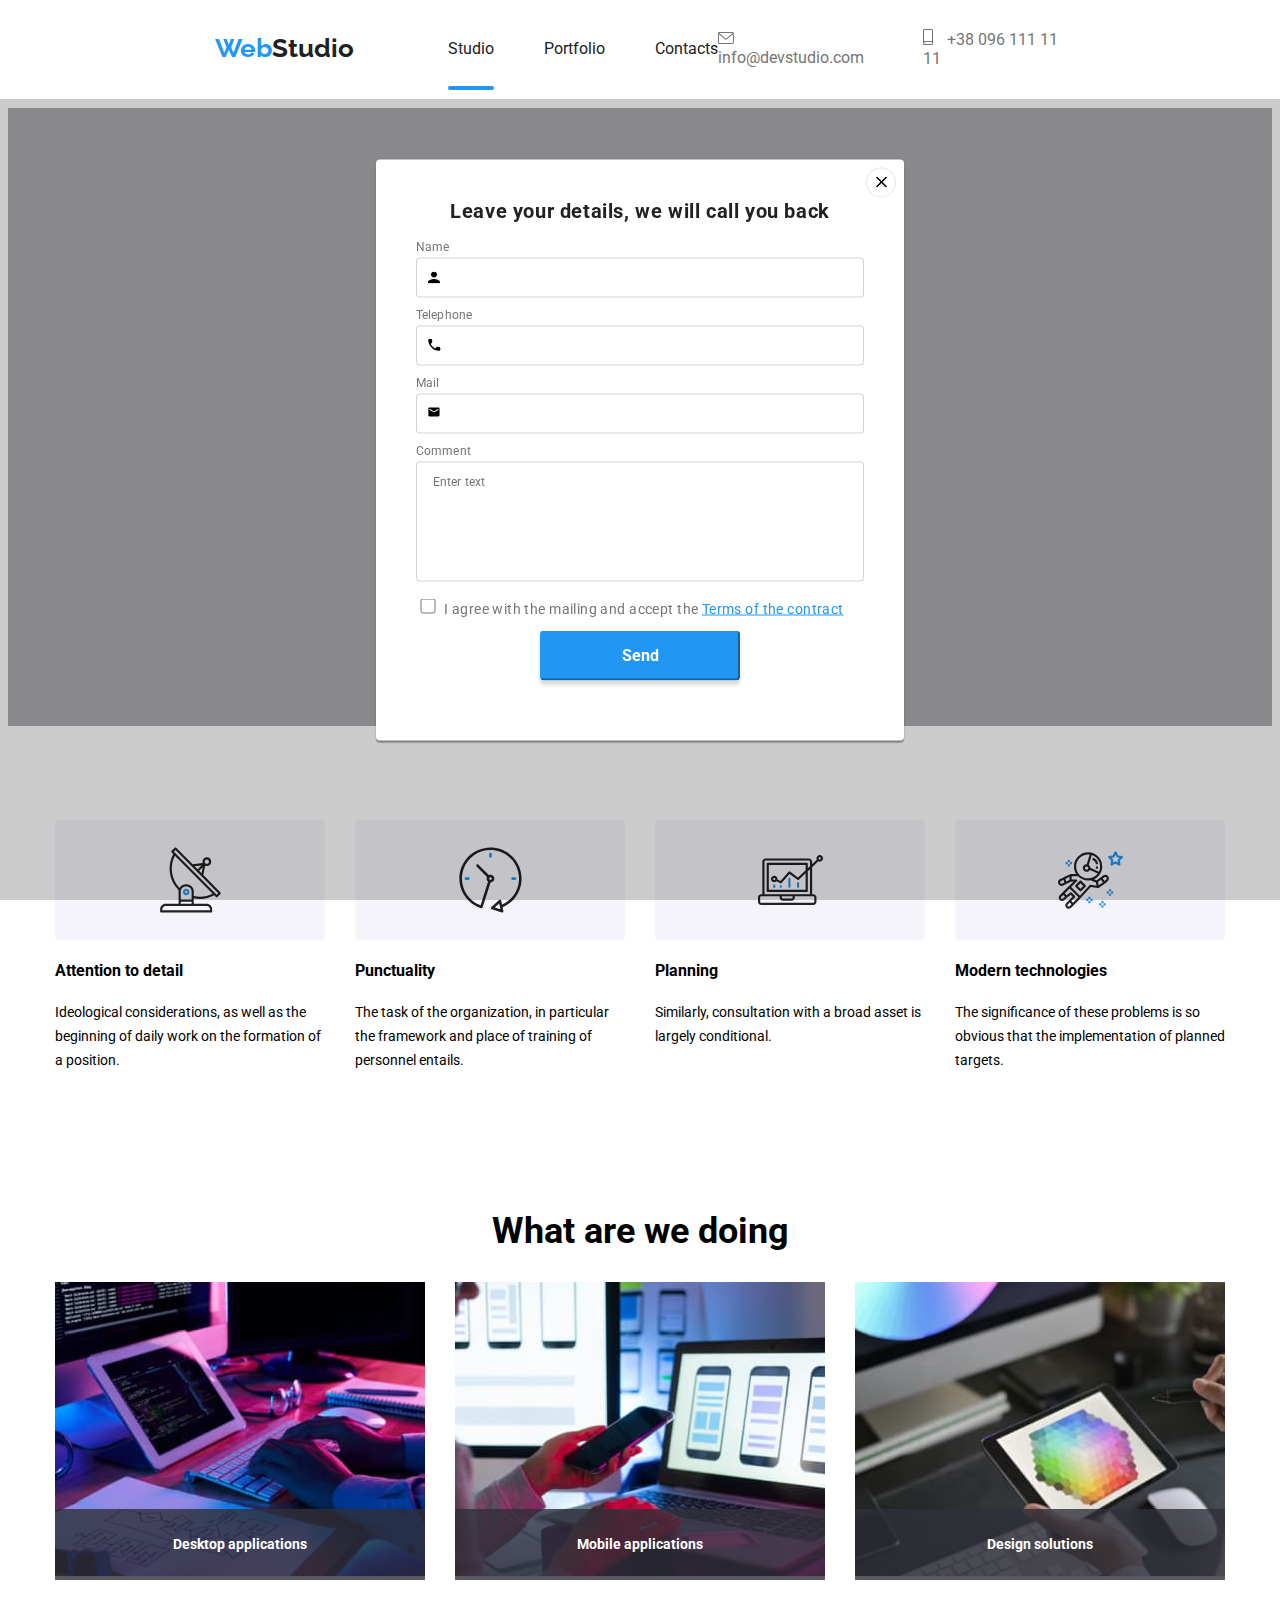
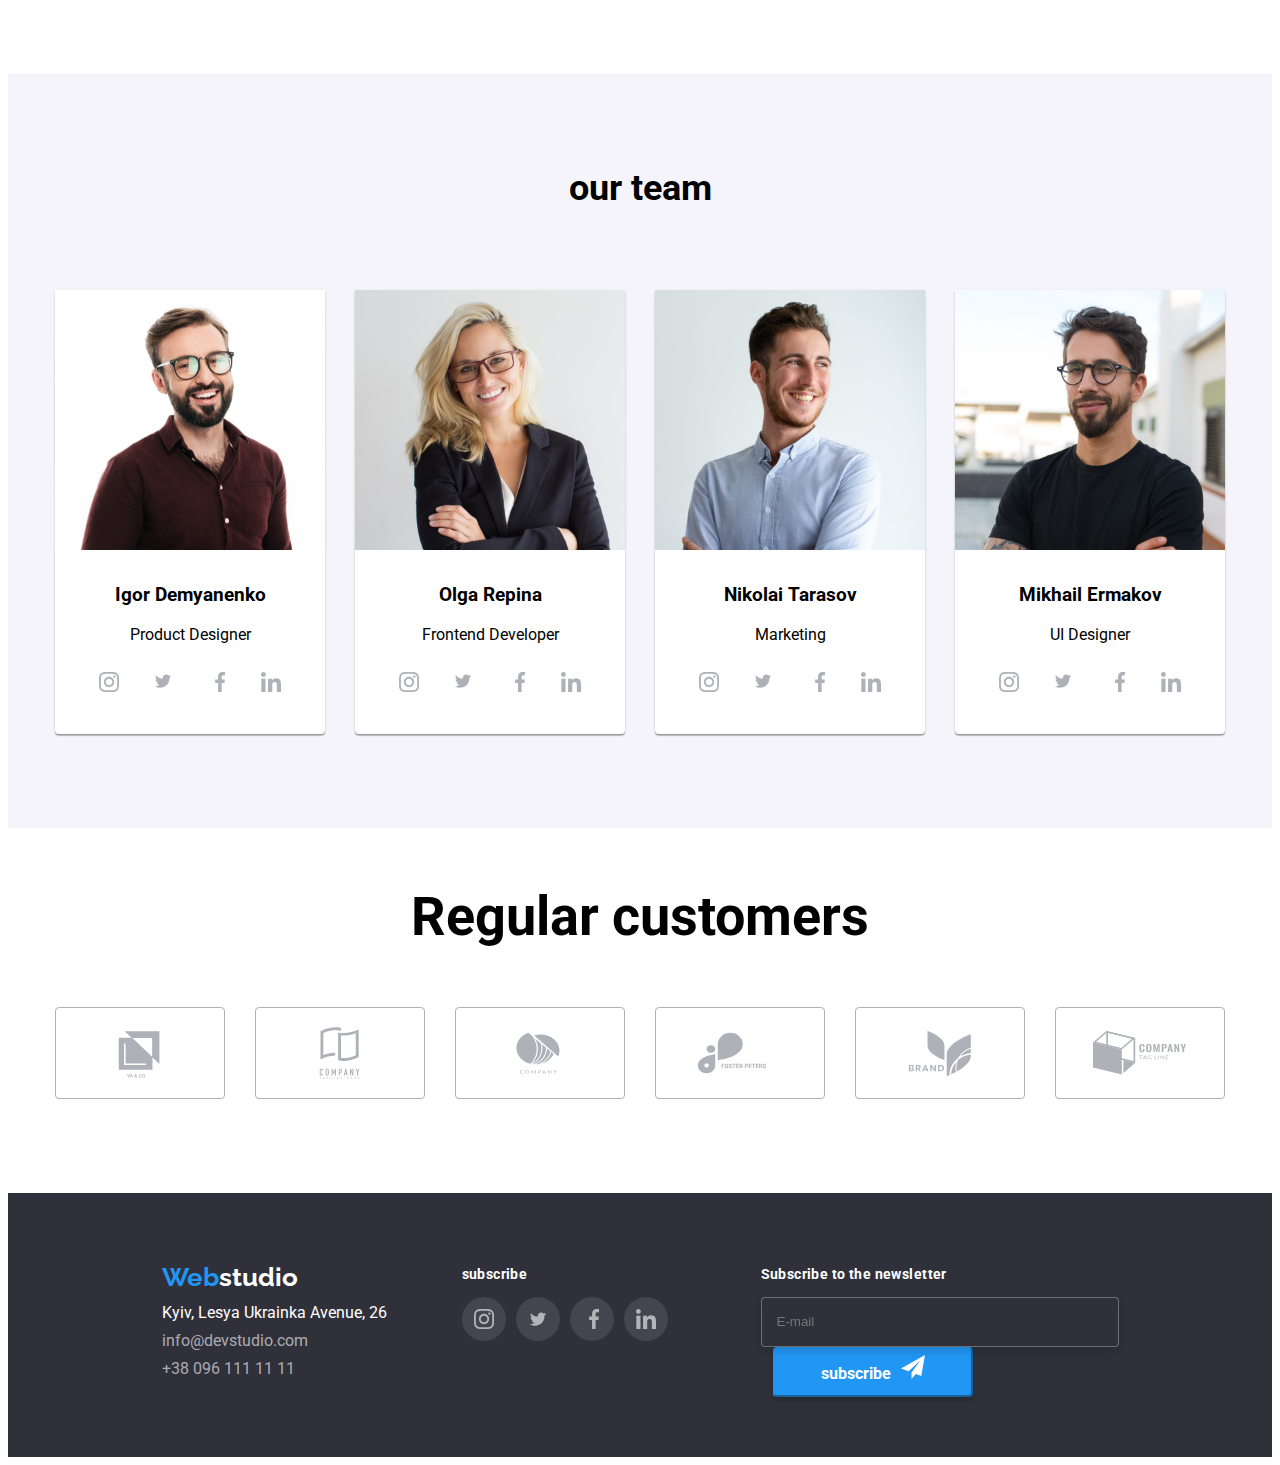
<file: index.html>
<!DOCTYPE html>
<html lang="en">
  <head>
    <meta charset="UTF-8" />
    <meta http-equiv="X-UA-Compatible" content="IE=edge" />
    <meta name="viewport" content="width=device-width, initial-scale=1.0" />
    <title>Document</title>
    <link rel="preconnect" href="https://fonts.googleapis.com" />
    <link rel="preconnect" href="https://fonts.gstatic.com" crossorigin />
    <link
      href="https://fonts.googleapis.com/css2?family=Raleway:wght@700&family=Roboto:wght@400;500;700;900&display=swap"
      rel="stylesheet"
    />
    <link rel="stylesheet" href="./css/styles.css" />
    <link rel="stylesheet" href="./images/svg/symbol-defs.svg">
    <link rel="stylesheet" href="./modal.js">
  </head>
  <body>
    <header class="header">
      <div class="section">
        <a href="./index.html" class="logo list"
        ><span>Web</span>Studio</a
      >
      <nav>
        <ul class="list">
          <li><a href="./index.html"  class="list  focus current nav-header">Studio</a></li>
          <li><a href="./portfolio.html"  class="list focus nav-header">Portfolio</a></li>
          <li><a href="https://www.youtube.com/watch?v=dQw4w9WgXcQ"  target="_blank" class="list focus nav-header">Contacts</a></li>
        </ul>
      </nav>
      <address>
        <ul class="list">
        <li><a href="mailto:info@devstudio.com" class="list focus"><svg class="focus-icon" width="16px" height="12px"><use href="./images/svg/symbol-defs.svg#icon-envelope"></use></svg>info@devstudio.com</a></li>
        <li><a href="tel:+38-096-111-11-11" class="list focus"><svg width="10" height="16" class="focus focus-icon"><use href="./images/svg/symbol-defs.svg#icon-smartphone"></use></svg> +38 096 111 11 11</a></li>
      </ul>
      </address>
      </div>
    </header>
    <main>
      <section class="hero" >
        <div><h1 >
          Effective Solutions <br/>
          for your business
        </h1>
        <button type="button" class="buttons" data-modal-open>Order service</button></div>
      </section>
      <section class="achievements">
        <div class="section" ><h2 >our achievements</h2>
          <ul class="list">
            <li>
              <div><svg><use href="./images/svg/symbol-defs.svg#icon-antenna-1"></use></svg></div>
              <h3>Attention to detail</h3>
              <p >
                Ideological considerations, as well as the beginning of daily work
                on the formation of a position.
              </p>
            </li>
            <li>
             <div> <svg><use href="./images/svg/symbol-defs.svg#icon-clock-1"></use></svg></div>
              <h3>Punctuality</h3>
              <p >
                The task of the organization, in particular the framework and
                place of training of personnel entails.
              </p>
            </li>
            <li>
             <div> <svg><use href="./images/svg/symbol-defs.svg#icon-diagram-1"></use></svg></div>
              <h3>Planning</h3>
              <p >
                Similarly, consultation with a broad asset is largely conditional.
              </p>
            </li>
            <li>
             <div> <svg><use href="./images/svg/symbol-defs.svg#icon-astronaut-1"></use></svg></div>
              <h3>Modern technologies</h3>
              <p >
                The significance of these problems is so obvious that the
                implementation of planned targets.
              </p>
            </li>
          </ul></div>
      </section>
      <section class="case" >
        <div class="section" >
          <h2 >What are we doing</h2>
          <ul class="list">
            <li>
              <div><img src="./images/img(10).jpg" alt="programmable" width="370" /><p>Desktop applications</p></div>
            </li>
            <li><div><img src="./images/img(11).jpg" alt="testable" width="370" /><p>Mobile applications</p></div></li>
            <li><div><img src="./images/img(12).jpg" alt="hardly" width="370" /><p>Design solutions</p></div></li>
          </ul>
        </div>
      </section>
      <section class="team">
        <div class="section" >
          <h2>our team</h2>
          <ul class="list ">
            <li>
              <img src="./images/img(13).jpg" alt="our worker" width="270" />
              <div><h3>Igor Demyanenko</h3>
                <p >Product Designer</p>
                <ul class="list">
                  <li class="icon-message ">
                    <a href=""><svg width="20" height="20" class="icon-instagram">
                      <use href="./images/svg/symbol-defs.svg#icon-instagram-2"></use>
                    </svg></a>
                  </li>
                  <li class="icon-message">
                    <a href=""><svg width="20" height="16.25" class="icon-twiter">
                      <use href="./images/svg/symbol-defs.svg#icon-twitter-1"></use>
                    </svg></a>
                  </li>
                  <li class="icon-message">
                    <a href=""><svg width="15" height="30" class="icon-facebook">
                      <use href="./images/svg/symbol-defs.svg#icon-facebook-1"   width="20" height="30" class="icon-facebook" ></use>
                    </svg></a>
                  </li>
                  <li class="icon-message">
                   <a href=""> <svg width="20" height="20" class="icon-linkedin">
                    <use href="./images/svg/symbol-defs.svg#icon-linkedin-1"></use>
                  </svg></a>
                  </li>
                </ul></div>
            </li>
            <li class="card-worker">
              <img src="./images/img(14).jpg" alt="our worker" width="270" />
              <div><h3>Olga Repina</h3>
                <p >Frontend Developer</p>
                <ul class="list">
                  <li class="icon-message ">
                    <a href=""><svg width="20" height="20" class="icon-instagram">
                      <use href="./images/svg/symbol-defs.svg#icon-instagram-2"></use>
                    </svg></a>
                  </li>
                  <li class="icon-message">
                    <a href=""><svg width="20" height="16.25" class="icon-twiter">
                      <use href="./images/svg/symbol-defs.svg#icon-twitter-1"></use>
                    </svg></a>
                  </li>
                  <li class="icon-message">
                    <a href=""><svg width="15" height="30" class="icon-facebook">
                      <use href="./images/svg/symbol-defs.svg#icon-facebook-1"   width="20" height="30" class="icon-facebook" ></use>
                    </svg></a>
                  </li>
                  <li class="icon-message">
                   <a href=""> <svg width="20" height="20" class="icon-linkedin">
                    <use href="./images/svg/symbol-defs.svg#icon-linkedin-1"></use>
                  </svg></a>
                  </li>
                </ul></div>
            </li>
             <li class="card-worker">
              <img src="./images/img(15).jpg" alt="our worker" width="270" />
              <div><h3>Nikolai Tarasov</h3>
                <p >Marketing</p>
                <ul class="list">
                  <li class="icon-message ">
                    <a href=""><svg width="20" height="20" class="icon-instagram">
                      <use href="./images/svg/symbol-defs.svg#icon-instagram-2"></use>
                    </svg></a>
                  </li>
                  <li class="icon-message">
                    <a href=""><svg width="20" height="16.25" class="icon-twiter">
                      <use href="./images/svg/symbol-defs.svg#icon-twitter-1"></use>
                    </svg></a>
                  </li>
                  <li class="icon-message">
                    <a href=""><svg width="15" height="30" class="icon-facebook">
                      <use href="./images/svg/symbol-defs.svg#icon-facebook-1"   width="20" height="30" class="icon-facebook" ></use>
                    </svg></a>
                  </li>
                  <li class="icon-message">
                   <a href=""> <svg width="20" height="20" class="icon-linkedin">
                    <use href="./images/svg/symbol-defs.svg#icon-linkedin-1"></use>
                  </svg></a>
                  </li>
                </ul></div>
            </li>
             <li class="card-worker">
              <img src="./images/img(16).jpg" alt="our worker" width="270" />
              <div><h3>Mikhail Ermakov</h3>
                <p >UI Designer</p>
                <ul class="list social">
                  <li class="icon-message ">
                    <a href=""><svg width="20" height="20" class="icon-instagram">
                      <use href="./images/svg/symbol-defs.svg#icon-instagram-2"></use>
                    </svg></a>
                  </li>
                  <li class="icon-message">
                    <a href=""><svg width="20" height="16.25" class="icon-twiter">
                      <use href="./images/svg/symbol-defs.svg#icon-twitter-1"></use>
                    </svg></a>
                  </li>
                  <li class="icon-message">
                    <a href=""><svg width="15" height="30" class="icon-facebook">
                      <use href="./images/svg/symbol-defs.svg#icon-facebook-1"   width="20" height="30" class="icon-facebook" ></use>
                    </svg></a>
                  </li>
                  <li class="icon-message">
                   <a href=""> <svg width="20" height="20" class="icon-linkedin">
                    <use href="./images/svg/symbol-defs.svg#icon-linkedin-1"></use>
                  </svg></a>
                  </li>
                </ul></div>
            </li>
          </ul></div>
      </section>
      <section class="clients">
        <div>
          <h2>Regular customers</h2>
          <ul class="list">
            <li><a href="" class="focus"><svg class="focus-icon"><use href="./images/svg/symbol-defs.svg#icon-Logo"></use></svg></a></li>
            <li><a href="" class="focus"><svg class="focus-icon"><use href="./images/svg/symbol-defs.svg#icon-Logo1"></use></svg></a></li>
            <li><a href="" class="focus"><svg class="focus-icon"><use href="./images/svg/symbol-defs.svg#icon-Logo2"></use></svg></a></li>
            <li><a href="" class="focus"><svg class="focus-icon"><use href="./images/svg/symbol-defs.svg#icon-Logo3"></use></svg></a></li>
            <li><a href="" class="focus"><svg class="focus-icon"><use href="./images/svg/symbol-defs.svg#icon-Logo4"></use></svg></a></li>
            <li><a href="" class="focus"><svg class="focus-icon"><use href="./images/svg/symbol-defs.svg#icon-Logo5"></use></svg></a></li>
          </ul>
        </div>
      </section>
    </main>
    <footer class="footer ">
      <div class="section"><div  ><a href="./index.html" 
        class="logo list"><span >Web</span>studio</a
      >
      <address>
        <a
          href="https://www.google.com/maps/place/%D0%B1%D1%83%D0%BB.+%D0%9B%D0%B5%D1%81%D0%B8+%D0%A3%D0%BA%D1%80%D0%B0%D0%B8%D0%BD%D0%BA%D0%B8,+26,+%D0%9A%D0%B8%D0%B5%D0%B2,+02000/@50.4265807,30.5361971,17z/data=!3m1!4b1!4m5!3m4!1s0x40d4cf0e033ecbe9:0x57a4dffefec77da0!8m2!3d50.4265807!4d30.5383858?hl=ru"
          class="list">Kyiv, Lesya Ukrainka Avenue, 26</a
        >
        <ul class="list">
          <li><a href="mailto:info@devstudio.com" class="list">info@devstudio.com</a></li>
          <li><a href="tel:+38-096-111-11-11" class="list">+38 096 111 11 11</a></li>
        </ul>
      </address></div>
      <div class="join-list">
        <p>subscribe</p>
        <ul class="list social">
          <li class="icon-message ">
            <a href=""><svg width="20" height="20" class="icon-instagram">
              <use href="./images/svg/symbol-defs.svg#icon-instagram-2"></use>
            </svg></a>
          </li>
          <li class="icon-message">
            <a href=""><svg width="20" height="16.25" class="icon-twiter">
              <use href="./images/svg/symbol-defs.svg#icon-twitter-1"></use>
            </svg></a>
          </li>
          <li class="icon-message">
            <a href=""><svg width="15" height="30" class="icon-facebook">
              <use href="./images/svg/symbol-defs.svg#icon-facebook-1"   width="20" height="30" class="icon-facebook" ></use>
            </svg></a>
          </li>
          <li class="icon-message">
           <a href=""> <svg width="20" height="20" class="icon-linkedin">
            <use href="./images/svg/symbol-defs.svg#icon-linkedin-1"></use>
          </svg></a>
          </li>
        </ul>
      </div><div class="form-subscribe"><p>Subscribe to the newsletter</p><label for="mail"></label><input type="mail" id="mail" placeholder="E-mail" class="footer-input"><button type="submit">subscribe<svg width="24px" height="24px"><use href="./images/svg/symbol-defs.svg#icon-icon-send"></use></svg></button></div></div>
    </footer>
    <div class="backdrop" data-modal>
      <div class="modal">
        
        <button data-modal-close><svg width="11" height="11"><use href="./images/svg/symbol-defs.svg#icon-Vector-1"></use></svg></button>
        <form action="" class="form"><h2>Leave your details, we will call you back</h2>
          <div class="form-field">
            <label for="name" class="form-input">Name</label>
            <svg height="12px" width="12px" class="form-svg">
              <use href="./images/svg/symbol-defs.svg#icon-Vector-2"></use>
            </svg>
            <input type="text" name="name" id="name" autofocus class="input-form" placeholder="Enter text"></input></div>
          <div class="form-field">
            <label for="tel" class="form-input">Telephone</label>
            <svg height="13px" width="13px" class="form-svg">
              <use href="./images/svg/symbol-defs.svg#icon-Vector-3"></use>
            </svg>
            <input type="tel" name="tel" id="tel" class="input-form" placeholder="Enter text"></input></div>
          <div class="form-field">
            <label for="mail" class="form-input">Mail</label>
            <svg height="15px" width="12px" class="form-svg"><use href="./images/svg/symbol-defs.svg#icon-Vector-4"></use>
            </svg>
            <input type="email" name="mail" id="mail" class="input-form" placeholder="Enter text"></input></div>
          <div class="form-field">
            <h3>Comment</h3><textarea name="Comment" id="Comment" cols="30" rows="10" placeholder="Enter text" class="form-input"></textarea></div>
          <div class="form-field">
            <label for="contract" class="contract">
              <input type="checkbox" name="contract" id="contract" class="form-input">I agree with the mailing and accept the <a href="">Terms of the contract</a></label></div>
          <button type="submit">Send</button></form>
      </div>
      <script>(() => {
        const refs = {
          openModalBtn: document.querySelector("[data-modal-open]"),
          closeModalBtn: document.querySelector("[data-modal-close]"),
          modal: document.querySelector("[data-modal]"),
        };
      
        refs.openModalBtn.addEventListener("click", toggleModal);
        refs.closeModalBtn.addEventListener("click", toggleModal);
      
        function toggleModal() {
          refs.modal.classList.toggle("is-hidden");
        }
      })();</script>
    </div>
  </body>
</html>
</file>
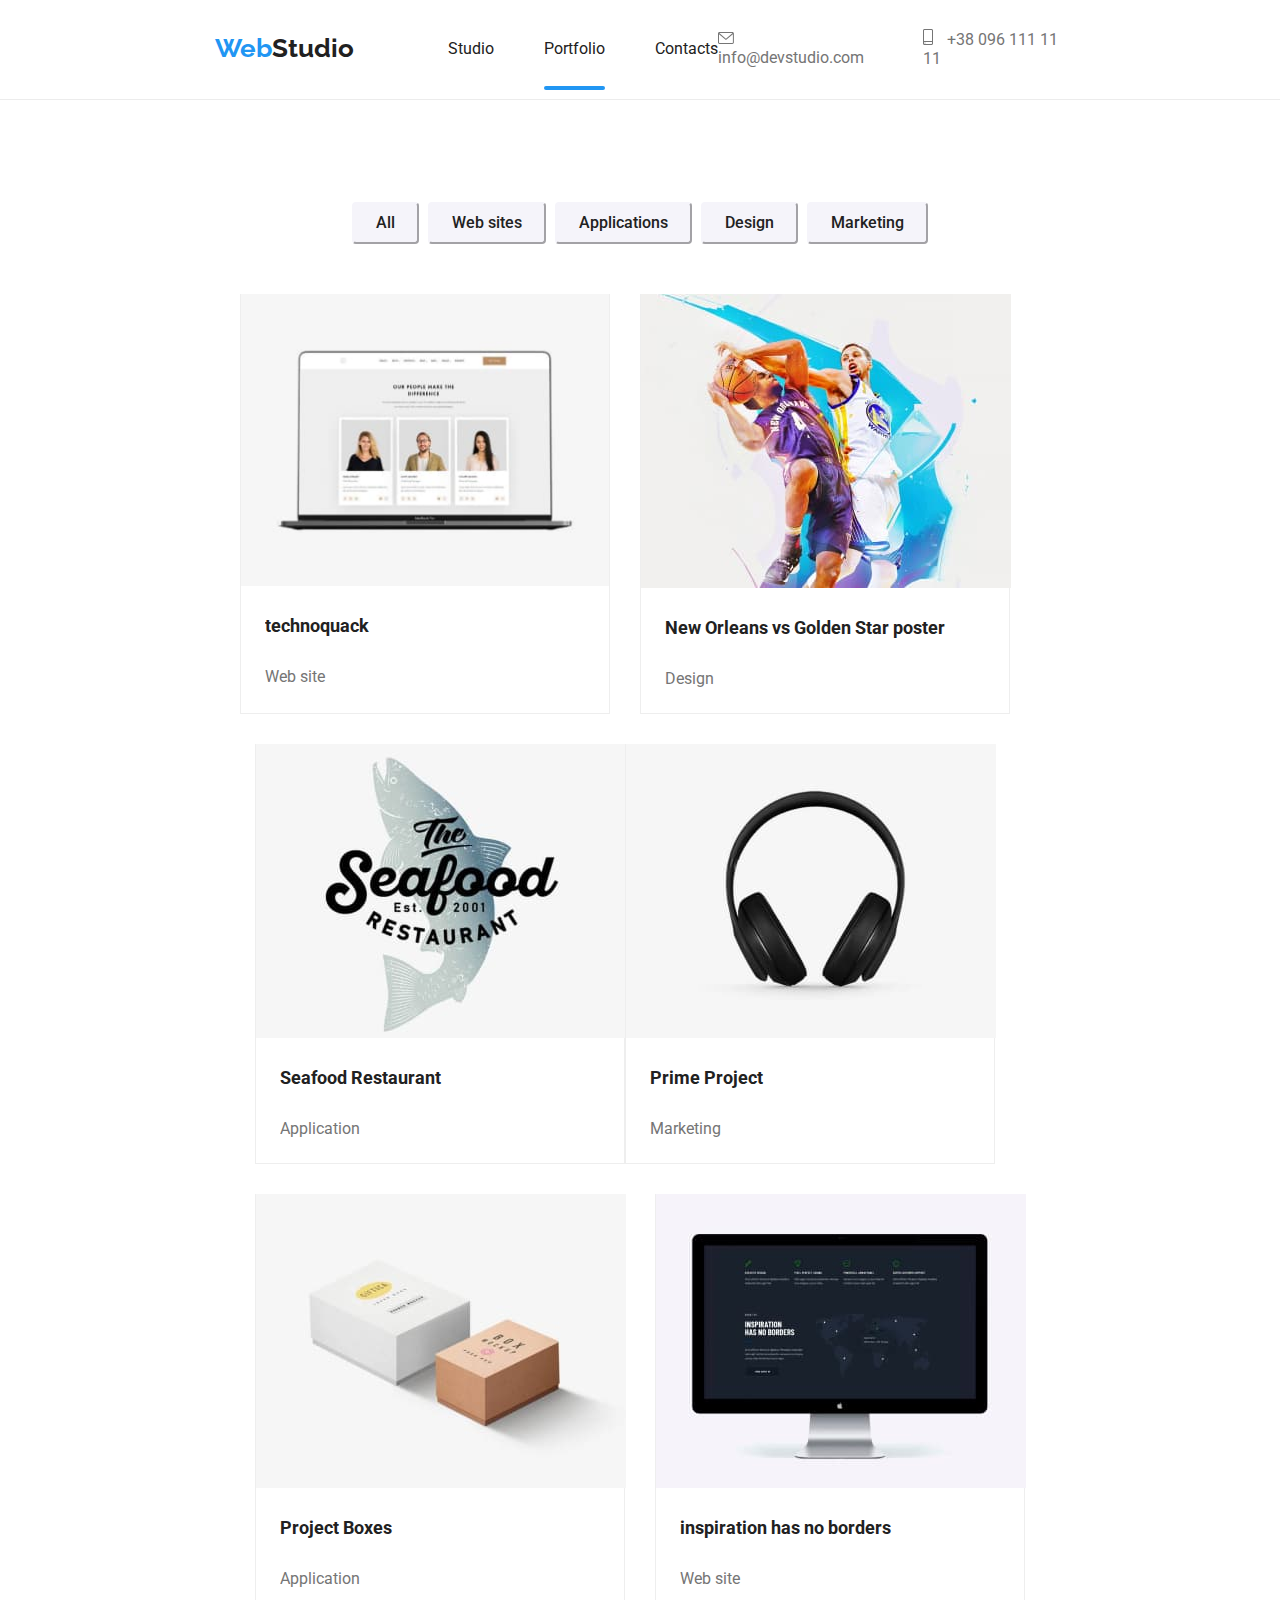
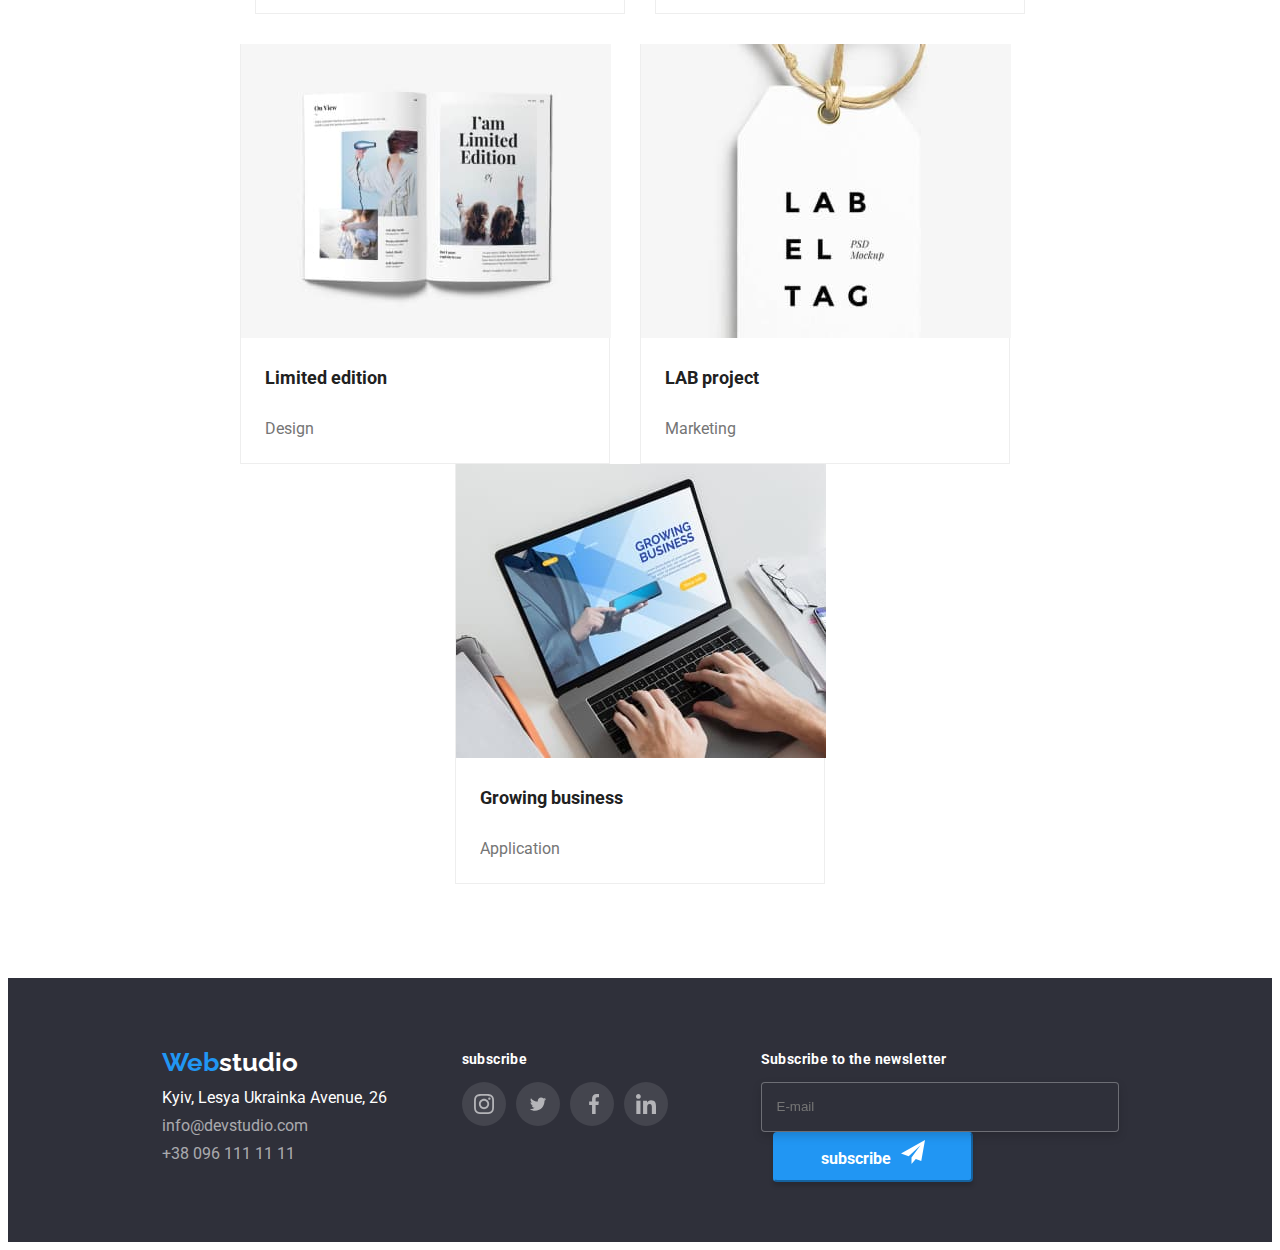
<file: portfolio.html>
<!DOCTYPE html>
<html lang="en">
  <head>
    <meta charset="UTF-8" />
    <meta http-equiv="X-UA-Compatible" content="IE=edge" />
    <meta name="viewport" content="width=device-width, initial-scale=1.0" />
    <title>Document</title>
    <link rel="preconnect" href="https://fonts.googleapis.com" />
    <link rel="preconnect" href="https://fonts.gstatic.com" crossorigin />
    <link
      href="https://fonts.googleapis.com/css2?family=Raleway:wght@700&family=Roboto:wght@400;500;700;900&display=swap"
      rel="stylesheet"
    />
    <link rel="stylesheet" href="./css/styles.css" />
  </head>
  <body>
    <header class="header header-second">
      <div class="section">
        <a href="./index.html" class="logo list"
        ><span>Web</span>Studio</a
      >
      <nav>
        <ul class="list">
          <li><a href="./index.html"  class="list  focus nav-header">Studio</a></li>
          <li><a href="./portfolio.html"  class="list focus current nav-header">Portfolio</a></li>
          <li><a href="https://www.youtube.com/watch?v=dQw4w9WgXcQ"  target="_blank" class="list focus nav-header">Contacts</a></li>
        </ul>
      </nav>
      <address>
        <ul class="list">
        <li><a href="mailto:info@devstudio.com" class="list focus"><svg class="focus-icon" width="16px" height="12px"><use href="./images/svg/symbol-defs.svg#icon-envelope"></use></svg>info@devstudio.com</a></li>
        <li><a href="tel:+38-096-111-11-11" class="list focus"><svg width="10" height="16" class="focus focus-icon"><use href="./images/svg/symbol-defs.svg#icon-smartphone"></use></svg> +38 096 111 11 11</a></li>
      </ul>
      </address>
      </div>
    </header>
    <main>
      <section>
           
        <nav class="navigation">
          <ul class="list">
            <li><button  class="second-button" type="button">All</button></li>
            <li><button  class="second-button" type="button">Web sites</button></li>
            <li><button  class="second-button" type="button">Applications</button></li>
            <li><button  class="second-button" type="button">Design</button></li>
            <li><button  class="second-button" type="button">Marketing</button></li>
          </ul>
        </nav>
      </section>
      <section class="categories">
        <h2 >categories</h2>
        <ul class="list">
          <li>
            <a href="">
              <div class="div-hover"><img src="./images/img(17).jpg" alt="" width="370" /><p class="categories-hover">The resource offers comprehensive offers with different levels of operation and services. All this will allow the visitor to receive comprehensive information about the company or individual.</p></div>
             <div> <h3 >technoquack</h3>
              <p >Web site</p></div>
            </a>
          </li>
          <li>
            <a href="">
              <img src="./images/img(18).jpg" alt="" width="370"/>
              <div><h3>New Orleans vs Golden Star poster</h3>
                <p>Design</p></div>
            </a>
          </li>
          <li>
            <a href="">
              <img src="./images/img(19).jpg" alt="" width="370"/>
             <div> <h3>Seafood Restaurant</h3>
              <p>Application</p></div>
            </a>
          </li>
          <li>
            <a href="">
              <img src="./images/img(20).jpg" alt="" width="370"/>
              <div><h3>Prime Project</h3>
                <p>Marketing</p></div>
            </a>
          </li>
          <li>
            <a href="">
              <img src="./images/img(21).jpg" alt="" width="370"/>
              <div><h3>Project Boxes</h3>
                <p>Application</p></div>
            </a>
          </li>
          <li>
            <a href="">
              <img src="./images/img(22).jpg" alt="" width="370"/>
             <div> <h3>inspiration has no borders</h3>
              <p>Web site</p></div>
            </a>
          </li>
          <li>
            <a href="">
              <img src="./images/img(23).jpg" alt="" width="370"/>
             <div> <h3>Limited edition</h3>
              <p>Design</p></div>
            </a>
          </li>
          <li>
            <a href="">
              <img src="./images/img(24).jpg" alt="" width="370"/>
              <div><h3>LAB project</h3>
                <p>Marketing</p></div>
            </a>
          </li>
          <li>
            <a href="">
              <img src="./images/img(25).jpg" alt="" width="370"/>
              <div><h3>Growing business</h3>
                <p>Application</p></div>
            </a>
          </li>
        </ul>
      </section>
    </main>
    <footer class="footer ">
      <div class="section"><div  ><a href="./index.html" 
        class="logo list"><span >Web</span>studio</a
      >
      <address>
        <a
          href="https://www.google.com/maps/place/%D0%B1%D1%83%D0%BB.+%D0%9B%D0%B5%D1%81%D0%B8+%D0%A3%D0%BA%D1%80%D0%B0%D0%B8%D0%BD%D0%BA%D0%B8,+26,+%D0%9A%D0%B8%D0%B5%D0%B2,+02000/@50.4265807,30.5361971,17z/data=!3m1!4b1!4m5!3m4!1s0x40d4cf0e033ecbe9:0x57a4dffefec77da0!8m2!3d50.4265807!4d30.5383858?hl=ru"
          class="list">Kyiv, Lesya Ukrainka Avenue, 26</a
        >
        <ul class="list">
          <li><a href="mailto:info@devstudio.com" class="list">info@devstudio.com</a></li>
          <li><a href="tel:+38-096-111-11-11" class="list">+38 096 111 11 11</a></li>
        </ul>
      </address></div>
      <div class="join-list">
        <p>subscribe</p>
        <ul class="list social">
          <li class="icon-message ">
            <a href=""><svg width="20" height="20" class="icon-instagram">
              <use href="./images/svg/symbol-defs.svg#icon-instagram-2"></use>
            </svg></a>
          </li>
          <li class="icon-message">
            <a href=""><svg width="20" height="16.25" class="icon-twiter">
              <use href="./images/svg/symbol-defs.svg#icon-twitter-1"></use>
            </svg></a>
          </li>
          <li class="icon-message">
            <a href=""><svg width="15" height="30" class="icon-facebook">
              <use href="./images/svg/symbol-defs.svg#icon-facebook-1"   width="20" height="30" class="icon-facebook" ></use>
            </svg></a>
          </li>
          <li class="icon-message">
           <a href=""> <svg width="20" height="20" class="icon-linkedin">
            <use href="./images/svg/symbol-defs.svg#icon-linkedin-1"></use>
          </svg></a>
          </li>
        </ul>
      </div><div class="form-subscribe"><p>Subscribe to the newsletter</p><label for="mail"></label><input type="mail" id="mail" placeholder="E-mail" class="footer-input"><button type="submit">subscribe<svg width="24px" height="24px"><use href="./images/svg/symbol-defs.svg#icon-icon-send"></use></svg></button></div></div>
    </footer>  
  </body>
</html>
</file>
<file: css/styles.css>
html {
  box-sizing: border-box;
}
*, *::after, *::before {
  box-sizing: inherit;
}
:root {
  --title-main-color: #212121;
  --main-text-color: #757575;
  --accent-text-color: #2196f3;
  --buttons-focus-color: #ffffff;
  --hero-background: #2F303A;
  --second-color-background: #F5F4FA;
  --border-color-header: #ECECEC;
  --icon-color-basic: #AFB1B8;

  
 

}
textarea{
  resize: none;
}
body{
  padding-top: 100px;
}
.section{
  padding-left: 15px;
  padding-right: 15px;
  margin-right: 200px;
  margin-left: 200px;
}
.list{
  list-style-type: none;
  text-decoration: none;
  padding: 0;
  margin: 0;
}
.current:active,
.current:visited,
.current:hover,
.current:focus,
.current:hover::after,
.current:focus::after{
  left: 0%;
  opacity: 1;
  color: var(--accent-text-color);

  
}
.current:visited::after{
  opacity: 1;
  left: 0%;
  transition-duration: 250ms;
 
}
.nav-header:hover::after,
.nav-header:focus::after{
  opacity: 1;
  left: 0%;
  transition-duration: 250ms;
}
.nav-header::after{
  bottom: 0;
  left: -100%;
  opacity: 0;
  position: absolute;
  content: '';
  width: 100%;
  height: 4px;
  background-color: var(--accent-text-color);
  border-radius: 2px;
 
}
.current::after{
  bottom: 0;
  left: 0%;
  opacity: 1;
  position: absolute;
  content: '';
  width: 100%;
  height: 4px;
  background-color: var(--accent-text-color);
  border-radius: 2px;
 

}
.header nav ul li a{
  position: relative;
}

.buttons{
  padding: 10px 32px;
  background: #2196F3;
  box-shadow: 0px 4px 4px rgba(0, 0, 0, 0.15);
  border-radius: 4px;
  border-color: var(--accent-text-color);
  color: var(--buttons-focus-color);
}
.buttons:focus,
.buttons:hover{
  background-color: var(--buttons-focus-color);
  color: var(--accent-text-color);
  border-color: var(--buttons-focus-color);
}


    /* header */
    .header{
      padding-bottom: 0;
      background-color: var(--buttons-focus-color);
      z-index: 999;
      top: 0;
      left: 0;
      position: fixed;
      width: 100%;
      font-family: 'Roboto', sans-serif;
      padding-top: 24px;
      padding-bottom: 25px;
    }
    .header div,
    .header ul{
      display: flex;
    }
    .header nav,
    .header address{
      align-self: center;
    }
.header nav ul a{
  color: var(--title-main-color);
  padding-top: 32px;
  padding-bottom: 32px;

}
.header nav li:not(:first-child){
  margin-left: 50px;
}
.header ul a{
  color: var(--main-text-color);
}
.header li{
  list-style: none;
}
.header address{
  font-style: normal;
  margin-left: auto;
}

.header svg{
  margin-right: 10px;
}

.header address li:not(:last-child){
  margin-right: 50px;
}
.icon-header {
  fill: currentColor;
}
.icon-header:hover{
  fill: currentColor;
}
.focus:hover,
.focus:focus{
  fill: currentColor;
  
  color: var(--accent-text-color);
}
.focus-icon{
  fill: currentColor;
}
.focus-icon:hover,
.focus-icon:focus{
  fill: currentColor;
  
}
.logo{
  font-weight: 700;
  font-size: 26px;
  line-height: 1.92;
  margin-right: 94px;
  color: var(--title-main-color);
  font-family: 'Raleway', sans-serif;
}
.logo span{
  color: var(--accent-text-color);
}
    /* hero */
.hero{
  /* padding-top: 200px;
  padding-bottom: 200px; */
  text-align: center;
  color: var(--buttons-focus-color);
  font-family: 'Roboto', sans-serif;
}
.hero div{
  padding-top: 200px;
  padding-bottom: 200px;
  background-image: url(../images/Img\(26\).jpg);
  background-repeat: no-repeat;
  background: radial-gradient(rgba(47, 48, 58, 0.4)) ;
  background-position: center;
}
.hero h1{
  margin-bottom: 0;
  padding-bottom: 30px;
  font-family: 'Roboto';
  font-style: normal;
  font-weight: 900;
  font-size: 44px;
  line-height: 1.36;
  text-transform: uppercase;
}
/* achievements */
.achievements{
  font-family: 'Roboto', sans-serif;
  
}

.achievements li div{
  border-radius: 4px;
 background-color: var(--second-color-background);
 width: 270px;
 height: 120px;
 display: flex;
 justify-content: center;
 align-items: center;

 }
.achievements svg {
  /* margin-left: 100px;
  margin-top: 25px;
  margin-right: 100px;
  margin-bottom: 25px; */
  height: 110px;
  width: 65px;
}

.achievements h2{
  display: none;
}
.achievements ul{
  padding-top: 94px;
  display: flex;
 justify-content: center;
}
.achievements ul li{
  font-weight: 400;
font-size: 14px;
line-height: 1.71;
  width: 270px;
}
.achievements ul li:not(:first-child){
  margin-left: 30px;
}

/* What are we doing */
.case{
  font-family: 'Roboto', sans-serif;
}
.case div.section div{
  position: relative;
}
.case  div div p{
  font-family: 'Roboto';
  font-style: normal;
  font-weight: 700;
  font-size: 14px;
  line-height: 1.2;
  color: var(--buttons-focus-color);
  background-color: rgba(47, 48, 58, 0.8);;
  width: 100%;
  text-align: center;
  padding-top: 27px;
  padding-bottom: 27px;
  margin-bottom: 0;
  left: 50%;
  bottom: 0;
  transform: translate(-50%);
  position: absolute;
}
.case h2{
  padding-top: 94px;
  text-align: center;
  font-weight: 700;
  font-size: 36px;
  line-height: 1.16;
}
.case ul{
  display: flex;
  justify-content: center;
  margin-bottom: 94px;
}
.case ul li:not(:first-child){
  margin-left: 30px;
}
/* our team */
.team h3{
  margin-top: 0;
}
.team{
  font-family: 'Roboto', sans-serif;
  background-color: var(--second-color-background);
}
.team li{
  box-shadow: 0px 1px 3px rgba(0, 0, 0, 0.12), 0px 1px 1px rgba(0, 0, 0, 0.14), 0px 2px 1px rgba(0, 0, 0, 0.2);
  border-radius: 0px 0px 4px 4px;
  width: 270px;
  background-color: var(--buttons-focus-color);
  
}

 .icon-message svg{
   fill: currentColor; 
   transition-duration: 250ms;
}
.icon-message{
  height: 44px;
  width: 44px;
  align-items: center;
}

.icon-message a{
  display: flex;
  justify-content: center;
  align-items: center;
  height: 44px;
  width: 44px;
  color: #AFB1B8;
  border-radius: 50%;
  cursor: pointer;
}
.icon-message a:hover,
.icon-message a:focus{
  border-color: var(--accent-text-color);
  background-color: var(--accent-text-color);
 

}
.icon-message a:hover ,
.icon-message a:focus {
  color: var(--buttons-focus-color);
}
.icon-message svg:hover, 
.icon-message svg:focus{

  fill: currentColor;

}
.team ul ul{
  gap: 10px;
}
.team ul ul li{
  

  height: 44px;
  width: 44px;
  box-shadow: none;
}
.team ul ul{
  height: 44px;
 
  
}
.social{
  justify-content: center;
  display: flex;
  align-items: center;
}
.team ul{
  justify-content: center;
  display: flex;
  align-items: center;
  
}
.icon-message{
  justify-content: center;
  display: inline-flex;}

.team div div:not()
{
  margin-bottom: 94px;
}
.team div.section{
  padding-bottom: 94px;
}

.team div div{
  padding-bottom: 30px;
  padding-top: 30px;
}
.card-worker{
  margin-left: 30px;
}
.team h2{
  padding-top: 94px;
  margin-top: 0;
  padding-bottom: 50px;
  text-align: center;
  font-weight: 700;
  font-size: 36px;
  line-height: 1.16;
}
.team p,
.team h3{
  text-align: center;

}
/* clients */
.clients{
  margin-top: 94px;
  text-align: center;
  font-family: 'Roboto';
  font-style: normal;
  font-weight: 700;
  font-size: 36px;
  line-height: 1.66;
}
.clients div{
  width:1170px;
  margin-right: auto;
  margin-left: auto;
}

.clients li{
  width: 170px;
  height: 92px;
}
.clients ul{
  
  display: flex;
  justify-content: center;
}
.clients svg{
  margin-top: 16px;
  fill: currentColor;
  width: 106px;
  height: 60px;
}
.clients {
  margin-top: 20px;
}
.clients ul li {
  color: #AFB1B8;
  border: 1px solid #AFB1B8;
  border-radius: 4px;
 
  
}
.clients ul li a{
  color: currentColor;
 
}


.clients ul li:hover,
.clients ul li:focus{
color: var(--accent-text-color);
border-color: var(--accent-text-color);
}
.clients ul li:not(:first-child){
  margin-left: 30px;
}
.clients{
  margin-bottom: 94px;
}
    /* footer */
    .footer{
      padding-top: 60px;
      padding-bottom: 60px;
      font-style: normal;
      font-family: 'Roboto', sans-serif;
      background-color: var(--hero-background);
    }
    .footer .logo{
      color: var(--buttons-focus-color);
      margin-bottom: 20px;
      
    }

    .footer a{
      font-style: normal;
      color: var(--buttons-focus-color);
    }
    .footer address a:hover,
    .footer address a:focus{
      color: var(--accent-text-color);

    }
    .footer .icon-message{
      fill: var(--buttons-focus-color);
      background: rgba(255, 255, 255, 0.1);
      border-radius: 50%;
      width: 44px;
      width: 44px;
    }
    .footer .form-subscribe{
      margin-left: 93px;

    }
    .form-subscribe input{
      width: 358px;
      height: 50px;
      border: 1px solid rgba(255, 255, 255, 0.3);
      filter: drop-shadow(0px 4px 4px rgba(0, 0, 0, 0.15));
      border-radius: 4px;
      background-color: var(--hero-background);
    }
    .form-subscribe button{
      color: var(--buttons-focus-color);
      font-family: 'Roboto';
      font-style: normal;
      font-weight: 700;
      font-size: 16px;
      line-height: 30px;
      margin-left: 12px;
      width: 200px;
      height: 50px;
      background: #2196F3;
      box-shadow: 0px 4px 4px rgba(0, 0, 0, 0.15);
      border-radius: 4px;
      border-color: var(--accent-text-color);
    }
    /* .form-subscribe button::after{
      fill: var(--buttons-focus-color);
      width: 44px;
      height: 44px;
      content: "";
      background-image: url(../images/svg/symbol-defs.svg#icon-icon-send);
    } */
    .form-subscribe button svg{
      
      margin-left: 10px;
      fill: var(--buttons-focus-color);

    }
    .footer div.section{
      justify-content:center;
    }
  
    .footer-input{
      color: var(--buttons-focus-color);
      outline: none;
    }
    
    
    .footer .list.social li:not(:first-child){
      margin-left: 10px;
    }
    .footer p{
      color: var(--buttons-focus-color);
      font-family: 'Roboto';
      font-style: normal;
      font-weight: 700;
      font-size: 14px;
      line-height: 1.14;
      letter-spacing: 0.03em;
    }
    .footer .icon-message:hover{
      background-color: var(--accent-text-color);
    }
    footer div.section,
    .icon-list{
      display: flex;
    }
    .join-list{
      font-family: 'Roboto';
      font-style: normal;
      font-weight: 700;
      font-size: 14px;
      line-height: 16px;
      letter-spacing: 0.03em;
      margin-left: 70px;
    }
    .footer ul li a{
      color : #FFFFFF99;
    }
    .footer address li{
      margin-top: 9px;
    }
    /* portfolio-nav */
   .header-second{
      border-bottom: 1px solid;
      color: var(--border-color-header);
      
    }
    .second-button{
     padding: 6px 22px;
      margin-bottom: 50px;
      margin-top: 94px;
      font-family: 'Roboto';
    font-style: normal;
    font-weight: 500;
    font-size: 16px;
    line-height: 1.62;
    background-color: var(--second-color-background);
    color: var(--title-main-color);
    text-align: center;
    border-radius: 4px;
    border-color: var(--second-color-background);
    box-shadow: none;
  }
    .navigation li:not(:first-child){
      margin-left: 9px;
    }
    .second-button:hover,
    .second-button:focus{
      border-color: var(--accent-text-color);
      background-color: var(--accent-text-color);
      color: var(--buttons-focus-color);
      box-shadow: none;
      
    }
    .navigation .list{
      display: flex;
      justify-content: center
    }
    /* categories */
    .categories ul{
      justify-content: center;
      display: flex;
      flex-wrap: wrap;

    }
     
    .div-hover{
      position: relative;
    }
    .categories li:hover .categories-hover,
    .categories li:focus .categories-hover{
      
      bottom: -5%;
      opacity: 1;
      background-color: rgba(33, 150, 243, 0.9);
      background-size: 370px;
      color: var(--buttons-focus-color);
      transition-duration: 250ms;
    }
    
    .div-hover img{
      width: 100%;

    }
    .categories li{
      width: 370px;
    }
    .categories ul li:not(:nth-child(3n)){
      margin-right: 30px;
    
    }
    .categories ul li:not(:nth-child(n + 6)){
      margin-bottom: 30px;
    }
    .categories {
      margin-left: 200px;
      margin-right: 200px;
      padding-left: 15px;
      padding-right: 15px;
    }
    .categories h2{
      display: none;
    }
    .categories ul{
      margin-bottom: 94px;
      list-style-type: none ;
      font-style: normal;
      text-transform: none;
      text-decoration: none;
    }
    .categories ul li{
      height: 420px;
    box-sizing: border-box;
    border: 1px solid #EEEEEE;
    border-top: 0px;
    }
    .categories ul li:hover,
    .categories ul li:focus{
      box-shadow: 0px 1px 1px rgba(0, 0, 0, 0.12), 0px 4px 4px rgba(0, 0, 0, 0.06), 1px 4px 6px rgba(0, 0, 0, 0.16);
      opacity: 1;
    }
    .categories div:not(div.div-hover){
      margin-left: 24px;
    }
    .categories-hover{
      margin: 0;
      padding: 63px 24px;
      position: absolute;
      /* left: 50%;
      top: 50%;
      transform: translate(-50%, -50%); */
      width: 100%;
      height: 100%;
      opacity: 0;
      bottom: -100%;
    }
    .categories a{
      text-decoration: none;
      color: var(--title-main-color);
    }
    .categories a div{
      overflow: hidden;
    }
    .categories a h3{
      font-family: 'Roboto';
    font-style: normal;
    font-weight: 700;
    font-size: 18px;
    line-height: 2;
    }
    .categories a p{
      margin-bottom: 20px;
      font-family: 'Roboto';
  font-style: normal;
  font-weight: 400;
  font-size: 16px;
  line-height: 1.87;
  color: var(--main-text-color);
    }
    .backdrop{
      transition-duration: 250ms;
      position: fixed;
      left: 0;
      top: 0;
      width: 100%;
      height: 100%;
      background: rgba(0, 0, 0, 0.2);
    }
    .backdrop.is-hidden{
     scale: 1.5;
      opacity: 0;
      pointer-events: none;
    }
    .modal{
      
      transition-duration: 250ms;
      scale: 1;
      position: absolute;
      top: 50%;
      left: 50%;
      transform: translate(-50%, -50%);
      width: 528px;
      height: 581px;
      background: #FFFFFF;
      box-shadow: 0px 1px 3px rgba(0, 0, 0, 0.12), 0px 1px 1px rgba(0, 0, 0, 0.14), 0px 2px 1px rgba(0, 0, 0, 0.2);
      border-radius: 4px;

    }
    .modal form{
      display: block;
    }
    .modal button:not(form button){
      right: 8px;
      top: 8px;
      position: absolute;
      
    
      width: 30px;
      height: 30px;
      background: #FFFFFF;
      border: 1px solid rgba(0, 0, 0, 0.1);
      border-radius: 50%;
      
    }
    .modal button:not(form button):hover{
      cursor: pointer;
      fill: var(--accent-text-color);
      
    }
    .form{
      margin: 40px;
      Width: 528px;
      Height: 581px;

    }
    .form-field{
      position: relative;
      margin-bottom: 10px;
      display: flex;
      flex-direction: column;
    }
    .form-field input, .form textarea
    {border: 1px solid rgba(33, 33, 33, 0.2);
      border-radius: 4px;
      width: 448px;
      height: 40px;
    }
    .form-field textarea{
      width: 448px;
      height: 120px;
    }
    .form-field textarea::placeholder{
      left: 16px;
      top: 12px;

    }
    .form button{
      cursor: pointer;
      font-family: 'Roboto';
      font-style: normal;
      font-weight: 700;
      font-size: 16px;
      line-height: 30px;
      color: var(--buttons-focus-color);
      margin-left: 124px;
      margin-right: 124px;
      width: 200px;
      height: 50px;
      background: #2196F3;
      box-shadow: 0px 4px 4px rgba(0, 0, 0, 0.15);
      border-radius: 4px;
      border-color: var(--accent-text-color);
    }
    .form-field .contract a{
      color: var(--accent-text-color);

    }
    .contract{
      
      font-family: 'Roboto';
      font-style: normal;
      font-weight: 400;
      font-size: 14px;
      line-height: 24px;
      letter-spacing: 0.03em;
      color: #757575;

    }
    .form-field input[type='checkbox']{
      margin-right: 8px;
      width: 16px;
      height: 15px;
    }
    .form-input{
      outline: none;
      margin-bottom: 4px;
    }
    .form-input input{
      outline: none;
      
    }
    textarea[placeholder='Enter text']{
      padding-top: 12px;
      padding-left: 16px;
    }
    input[placeholder='Enter text'] {
      /* opacity: 0; */
      padding-left: 42px;
    }
    input[placeholder='E-mail'] {
      padding-left: 15px;

    }
    .input-form{
      outline: none;
    }
    .input-form::placeholder{
      opacity: 0;
    }
    .form-svg{
      left: 12px;
      bottom: 14px;
      position: absolute;
    }
    .form-field:hover h3,
    .form-field:hover .input-form,
    .form-field:hover .form-input,
    .form-field:hover .form-svg{
      border-color: var(--accent-text-color);
      color: var(--accent-text-color);
      fill: var(--accent-text-color);

    }
    .form-input, .form-field h3{
      font-family: 'Roboto';
      font-style: normal;
      font-weight: 400;
      font-size: 12px;
      line-height: 14px;
      letter-spacing: 0.01em;
      color: #757575;
    }
    /* .form-input:active,
    .form-input:hover{
      color: var(--accent-text-color);
      border-color: var(--accent-text-color);
    } */
    .form-field h3{
      margin-top: 0;
      margin-bottom: 4px;
    }
    .form h2{
      width: 448px;
      height: 23px;
      font-family: 'Roboto';
      font-style: normal;
      font-weight: 700;
      font-size: 20px;
      line-height: 23px;
      text-align: center;
      letter-spacing: 0.03em;
      color: #212121;
      text-align: center;
      }
</file>
